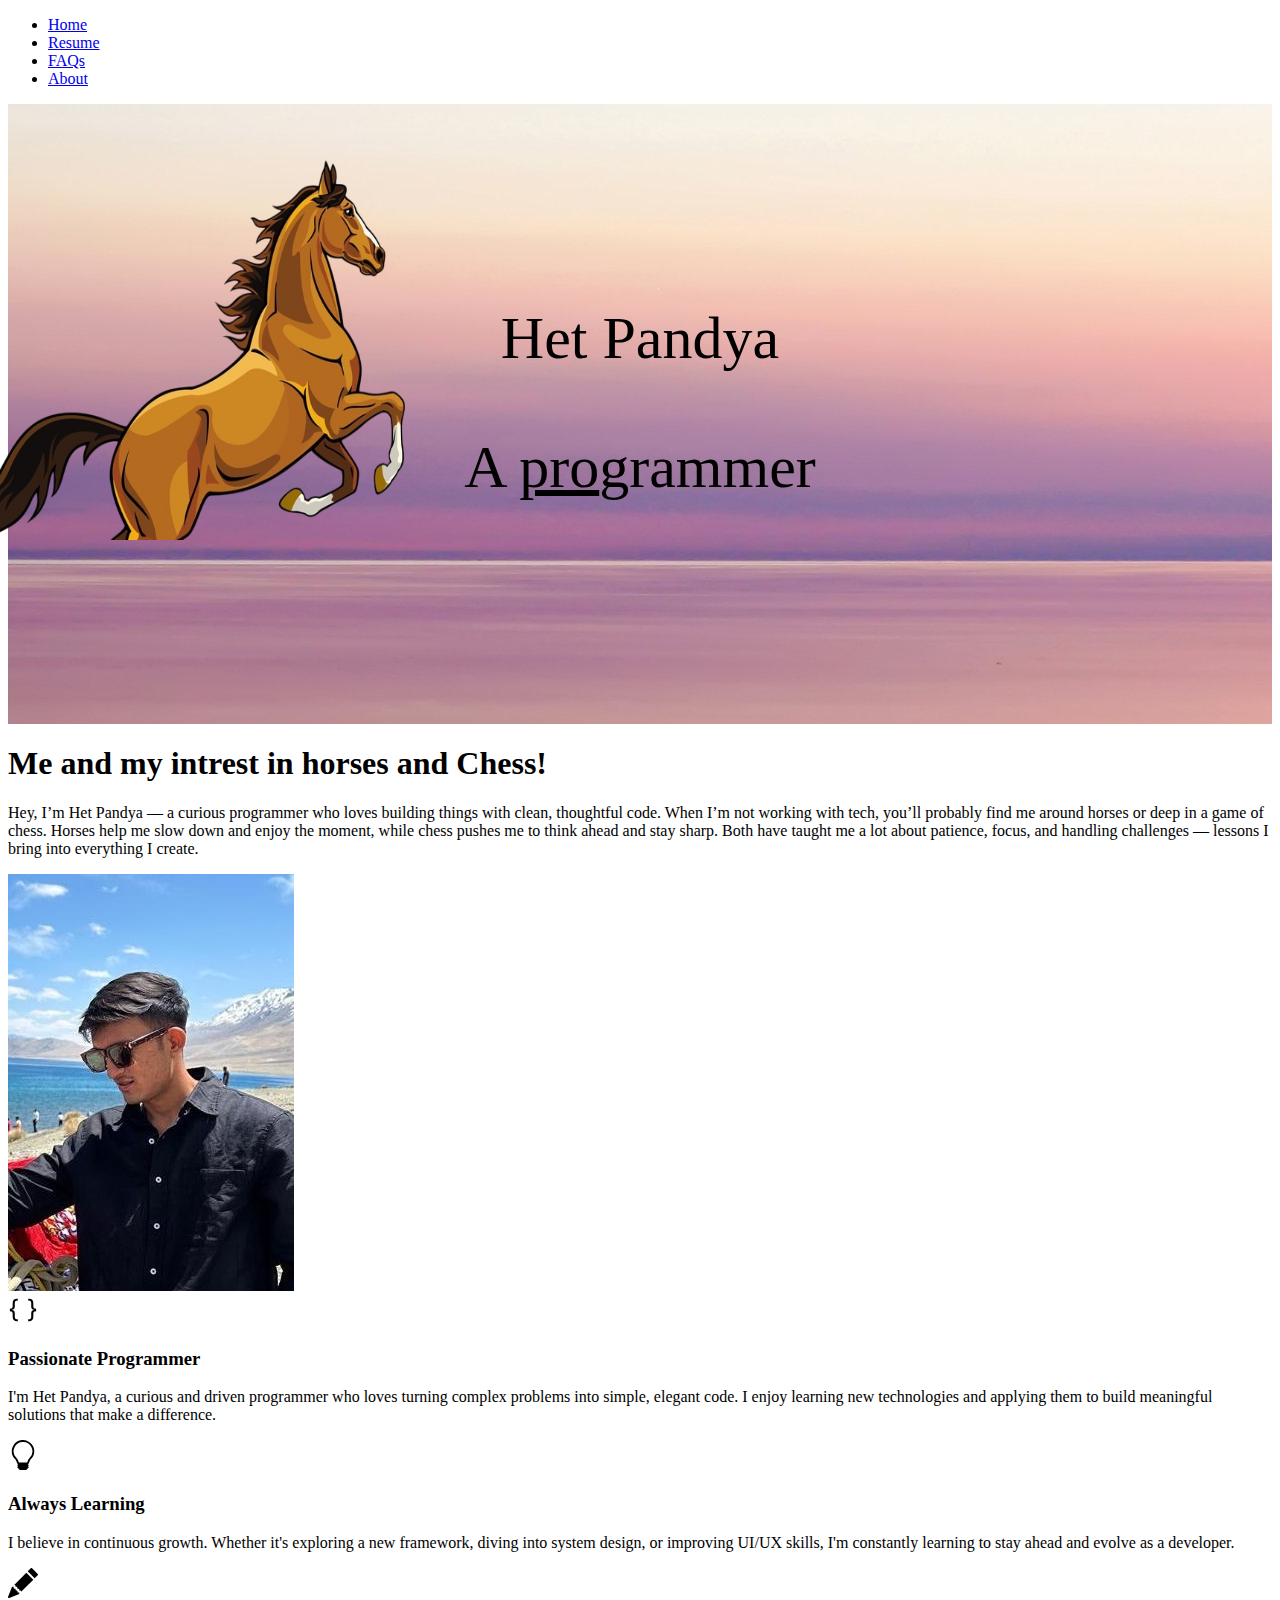
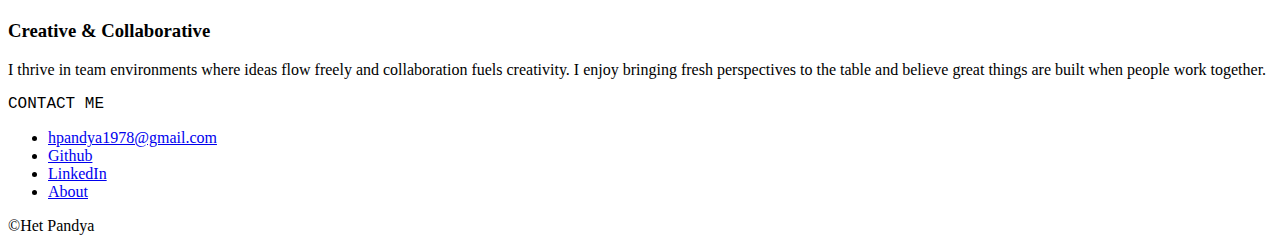
<file: capestone_project/index.html>
<!DOCTYPE html>
<html lang="en">
  <head>
    <meta charset="UTF-8" />
    <meta name="viewport" content="width=device-width, initial-scale=1.0" />
    <title>Document</title>

    <link
      href="https://cdn.jsdelivr.net/npm/bootstrap@5.3.6/dist/css/bootstrap.min.css"
      rel="stylesheet"
      integrity="sha384-4Q6Gf2aSP4eDXB8Miphtr37CMZZQ5oXLH2yaXMJ2w8e2ZtHTl7GptT4jmndRuHDT"
      crossorigin="anonymous"
    />
    <link href="style.css" rel="stylesheet" />
  </head>
  <body>
    <div class="container">
      <header class="d-flex justify-content-center py-3">
        <ul class="nav nav-pills">
          <li class="nav-item">
            <a href="index.html" class="nav-link active" aria-current="page"
              >Home</a
            >
          </li>
          <li class="nav-item"><a href="resume.html" class="nav-link">Resume</a></li>
          <li class="nav-item"><a href="https://faqsaboutme.my.canva.site/" class="nav-link">FAQs</a></li>
          <li class="nav-item"><a href="#" class="nav-link">About</a></li>
        </ul>
      </header>
    </div>

    <div class="intro-name">
      <div class="font">
        <p>Het Pandya</p>
        <p>A <span style="text-decoration: underline">pro</span>grammer</p>
        <img src="horse-Photoroom.png" alt="Horse Sticker" class="horse-sticker" />
      </div>
    </div>

    <div class="container my-3 hero-section" >
      <div class="row p-3 align-items-center rounded-3 border shadow-lg">
        <div class="col-lg-7 p-3 p-lg-5 pt-lg-3">
          <h1 class="display-4 fw-bold lh-1 text-body-emphasis">
            Me and my intrest in horses and Chess!
          </h1>
          <p class="lead mt-5">
            Hey, I’m Het Pandya — a curious programmer who loves building things with clean, thoughtful code. When I’m not working with tech, you’ll probably find me around horses or deep in a game of chess.

Horses help me slow down and enjoy the moment, while chess pushes me to think ahead and stay sharp. Both have taught me a lot about patience, focus, and handling challenges — lessons I bring into everything I create.
          </p>
          <div
            class="d-grid gap-2 d-md-flex justify-content-md-start mb-4 mb-lg-3"
          ></div>
        </div>
        <div class="col-lg-4 offset-lg-1 p-0 overflow-hidden shadow-lg">
          <img
            class="rounded-lg-3 horse img-fluid"
            src="WhatsApp Image 2025-06-09 at 11.52.27_1c9da664.jpg"
            style="max-width: 100%; height: auto"
          />
        </div>
      </div>
    </div>

    <div class="container px-4 py-5" id="hanging-icons">
      
      <div class="row g-4 py-5 row-cols-1 row-cols-lg-3">
        <div class="col d-flex align-items-start">
          <div
            class="icon-square rounded text-body-emphasis bg-body-secondary d-inline-flex align-items-center justify-content-center fs-4 flex-shrink-0 me-3"
          >
            <svg xmlns="http://www.w3.org/2000/svg" height="30" fill="currentColor" class="bi bi-braces" viewBox="0 0 16 16">
  <path d="M2.114 8.063V7.9c1.005-.102 1.497-.615 1.497-1.6V4.503c0-1.094.39-1.538 1.354-1.538h.273V2h-.376C3.25 2 2.49 2.759 2.49 4.352v1.524c0 1.094-.376 1.456-1.49 1.456v1.299c1.114 0 1.49.362 1.49 1.456v1.524c0 1.593.759 2.352 2.372 2.352h.376v-.964h-.273c-.964 0-1.354-.444-1.354-1.538V9.663c0-.984-.492-1.497-1.497-1.6M13.886 7.9v.163c-1.005.103-1.497.616-1.497 1.6v1.798c0 1.094-.39 1.538-1.354 1.538h-.273v.964h.376c1.613 0 2.372-.759 2.372-2.352v-1.524c0-1.094.376-1.456 1.49-1.456V7.332c-1.114 0-1.49-.362-1.49-1.456V4.352C13.51 2.759 12.75 2 11.138 2h-.376v.964h.273c.964 0 1.354.444 1.354 1.538V6.3c0 .984.492 1.497 1.497 1.6"/>
</svg>
          </div>
          <div>
            <h3 class="fs-2 text-body-emphasis">Passionate Programmer</h3>
            <p>
               I'm Het Pandya, a curious and driven programmer who loves turning complex problems into simple, elegant code. I enjoy learning new technologies and applying them to build meaningful solutions that make a difference.
            </p>
            
          </div>
        </div>
        <div class="col d-flex align-items-start">
          <div
            class="icon-square rounded text-body-emphasis bg-body-secondary d-inline-flex align-items-center justify-content-center fs-4 flex-shrink-0 me-3"
          >
            <svg xmlns="http://www.w3.org/2000/svg" height="30" fill="currentColor" class="bi bi-lightbulb" viewBox="0 0 16 16">
  <path d="M2 6a6 6 0 1 1 10.174 4.31c-.203.196-.359.4-.453.619l-.762 1.769A.5.5 0 0 1 10.5 13a.5.5 0 0 1 0 1 .5.5 0 0 1 0 1l-.224.447a1 1 0 0 1-.894.553H6.618a1 1 0 0 1-.894-.553L5.5 15a.5.5 0 0 1 0-1 .5.5 0 0 1 0-1 .5.5 0 0 1-.46-.302l-.761-1.77a2 2 0 0 0-.453-.618A5.98 5.98 0 0 1 2 6m6-5a5 5 0 0 0-3.479 8.592c.263.254.514.564.676.941L5.83 12h4.342l.632-1.467c.162-.377.413-.687.676-.941A5 5 0 0 0 8 1"/>
</svg>
          </div>
          <div>
            <h3 class="fs-2 text-body-emphasis">Always Learning</h3>
            <p>
              I believe in continuous growth. Whether it's exploring a new framework, diving into system design, or improving UI/UX skills, I'm constantly learning to stay ahead and evolve as a developer.
</p>
            </p>
            
          </div>
        </div>
        <div class="col d-flex align-items-start">
          <div
            class="icon-square rounded text-body-emphasis bg-body-secondary d-inline-flex align-items-center justify-content-center fs-4 flex-shrink-0 me-3"
          >
            <svg xmlns="http://www.w3.org/2000/svg" height="30" fill="currentColor" class="bi bi-pencil-fill" viewBox="0 0 16 16">
  <path d="M12.854.146a.5.5 0 0 0-.707 0L10.5 1.793 14.207 5.5l1.647-1.646a.5.5 0 0 0 0-.708zm.646 6.061L9.793 2.5 3.293 9H3.5a.5.5 0 0 1 .5.5v.5h.5a.5.5 0 0 1 .5.5v.5h.5a.5.5 0 0 1 .5.5v.5h.5a.5.5 0 0 1 .5.5v.207zm-7.468 7.468A.5.5 0 0 1 6 13.5V13h-.5a.5.5 0 0 1-.5-.5V12h-.5a.5.5 0 0 1-.5-.5V11h-.5a.5.5 0 0 1-.5-.5V10h-.5a.5.5 0 0 1-.175-.032l-.179.178a.5.5 0 0 0-.11.168l-2 5a.5.5 0 0 0 .65.65l5-2a.5.5 0 0 0 .168-.11z"/>
</svg>
          </div>
          <div>
            <h3 class="fs-2 text-body-emphasis">Creative & Collaborative</h3>
            <p>
              I thrive in team environments where ideas flow freely and collaboration fuels creativity. I enjoy bringing fresh perspectives to the table and believe great things are built when people work together.
            
          </div>
        </div>
      </div>
    </div>


    <footer class="py-3 my-4"> <p class="text-center fw-semibold fs-4" style="font-family: 'Courier New', Courier, monospace;">
  CONTACT ME
</p> <ul class="nav justify-content-center border-bottom pb-3 mb-3"> <li class="nav-item"><a href="#" class="nav-link px-2 text-body-secondary">hpandya1978@gmail.com</a></li> <li class="nav-item"><a href="https://github.com/HetPandya2005" class="nav-link px-2 text-body-secondary">Github</a></li> <li class="nav-item"><a href="https://www.linkedin.com/in/het-pandya-846464226/" class="nav-link px-2 text-body-secondary">LinkedIn</a></li> <li class="nav-item"><a href="#" class="nav-link px-2 text-body-secondary">About</a></li> </ul> <p class="text-center text-body-secondary">©Het Pandya</p> </footer>

    <script
      src="https://cdn.jsdelivr.net/npm/bootstrap@5.3.6/dist/js/bootstrap.bundle.min.js"
      integrity="sha384-j1CDi7MgGQ12Z7Qab0qlWQ/Qqz24Gc6BM0thvEMVjHnfYGF0rmFCozFSxQBxwHKO"
      crossorigin="anonymous"
    ></script>
  </body>
</html>
</file>
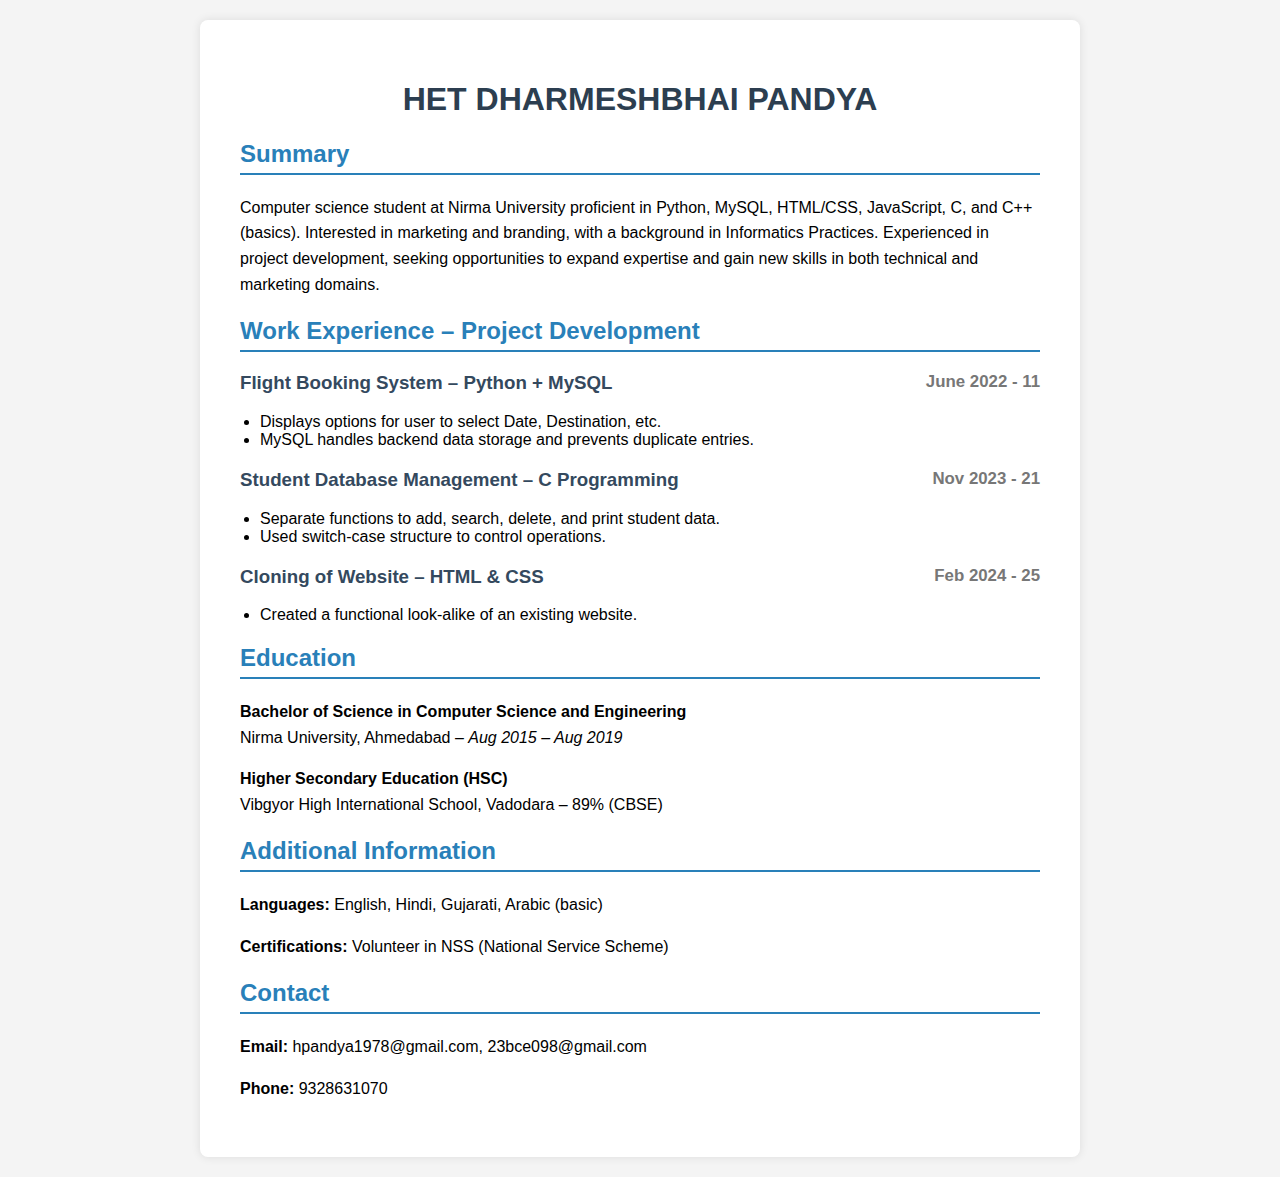
<file: capestone_project/resume.html>
<!DOCTYPE html>
<html lang="en">
<head>
  <meta charset="UTF-8">
  <title>Het Pandya - Resume</title>
  <link rel="stylesheet" href="resume.css">
</head>
<body>

  <div class="resume-container">
    <h1>HET DHARMESHBHAI PANDYA</h1>

    <section class="summary">
      <h2>Summary</h2>
      <p>
        Computer science student at Nirma University proficient in Python, MySQL, HTML/CSS, JavaScript,
        C, and C++ (basics). Interested in marketing and branding, with a background in Informatics Practices.
        Experienced in project development, seeking opportunities to expand expertise and gain
        new skills in both technical and marketing domains.
      </p>
    </section>

    <section class="projects">
      <h2>Work Experience – Project Development</h2>
      
      <h3>Flight Booking System – Python + MySQL <span class="date">June 2022 - 11</span></h3>
      <ul>
        <li>Displays options for user to select Date, Destination, etc.</li>
        <li>MySQL handles backend data storage and prevents duplicate entries.</li>
      </ul>

      <h3>Student Database Management – C Programming <span class="date">Nov 2023 - 21</span></h3>
      <ul>
        <li>Separate functions to add, search, delete, and print student data.</li>
        <li>Used switch-case structure to control operations.</li>
      </ul>

      <h3>Cloning of Website – HTML & CSS <span class="date">Feb 2024 - 25</span></h3>
      <ul>
        <li>Created a functional look-alike of an existing website.</li>
      </ul>
    </section>

    <section class="education">
      <h2>Education</h2>
      <p><strong>Bachelor of Science in Computer Science and Engineering</strong><br>
      Nirma University, Ahmedabad – <em>Aug 2015 – Aug 2019</em></p>
      <p><strong>Higher Secondary Education (HSC)</strong><br>
      Vibgyor High International School, Vadodara – 89% (CBSE)</p>
    </section>

    <section class="additional">
      <h2>Additional Information</h2>
      <p><strong>Languages:</strong> English, Hindi, Gujarati, Arabic (basic)</p>
      <p><strong>Certifications:</strong> Volunteer in NSS (National Service Scheme)</p>
    </section>

    <section class="contact">
      <h2>Contact</h2>
      <p><strong>Email:</strong> hpandya1978@gmail.com, 23bce098@gmail.com</p>
      <p><strong>Phone:</strong> 9328631070</p>
    </section>
  </div>

</body>
</html>
</file>
<file: capestone_project/style.css>
.intro-name{
    background-image: url(background.jpg);
    height: 60vh;
}

.font{
    font-family: serif;
    font-size: 60px;
    text-align: center;
    padding-top: 100px;
    
}

.intro-name {
  position: relative; /* Allows absolute positioning inside */
  text-align: center; /* Keeps text centered */
  padding: 40px;
}

.font {
  position: relative;
  display: inline-block;
}

.horse-sticker {
    position: absolute;
    left: -537px;
    top: 200.297px;
    transform: translateY(-50%);
    width: 521px;
    height: 392px;
    z-index: 1;
}

.hero-section {
  position: relative;  
  z-index: 10;         
}
</file>
<file: capestone_project/resume.css>
body {
  font-family: 'Segoe UI', Tahoma, Geneva, Verdana, sans-serif;
  background-color: #f4f4f4;
  margin: 0;
  padding: 20px;
}

.resume-container {
  max-width: 800px;
  margin: auto;
  background: white;
  padding: 40px;
  border-radius: 8px;
  box-shadow: 0 0 10px rgba(0, 0, 0, 0.1);
}

h1 {
  text-align: center;
  color: #2c3e50;
}

h2 {
  color: #2980b9;
  border-bottom: 2px solid #2980b9;
  padding-bottom: 5px;
}

h3 {
  margin-top: 20px;
  color: #34495e;
}

.date {
  float: right;
  font-size: 0.9em;
  color: #777;
}

ul {
  margin-top: 5px;
  padding-left: 20px;
}

p {
  line-height: 1.6;
}
</file>
